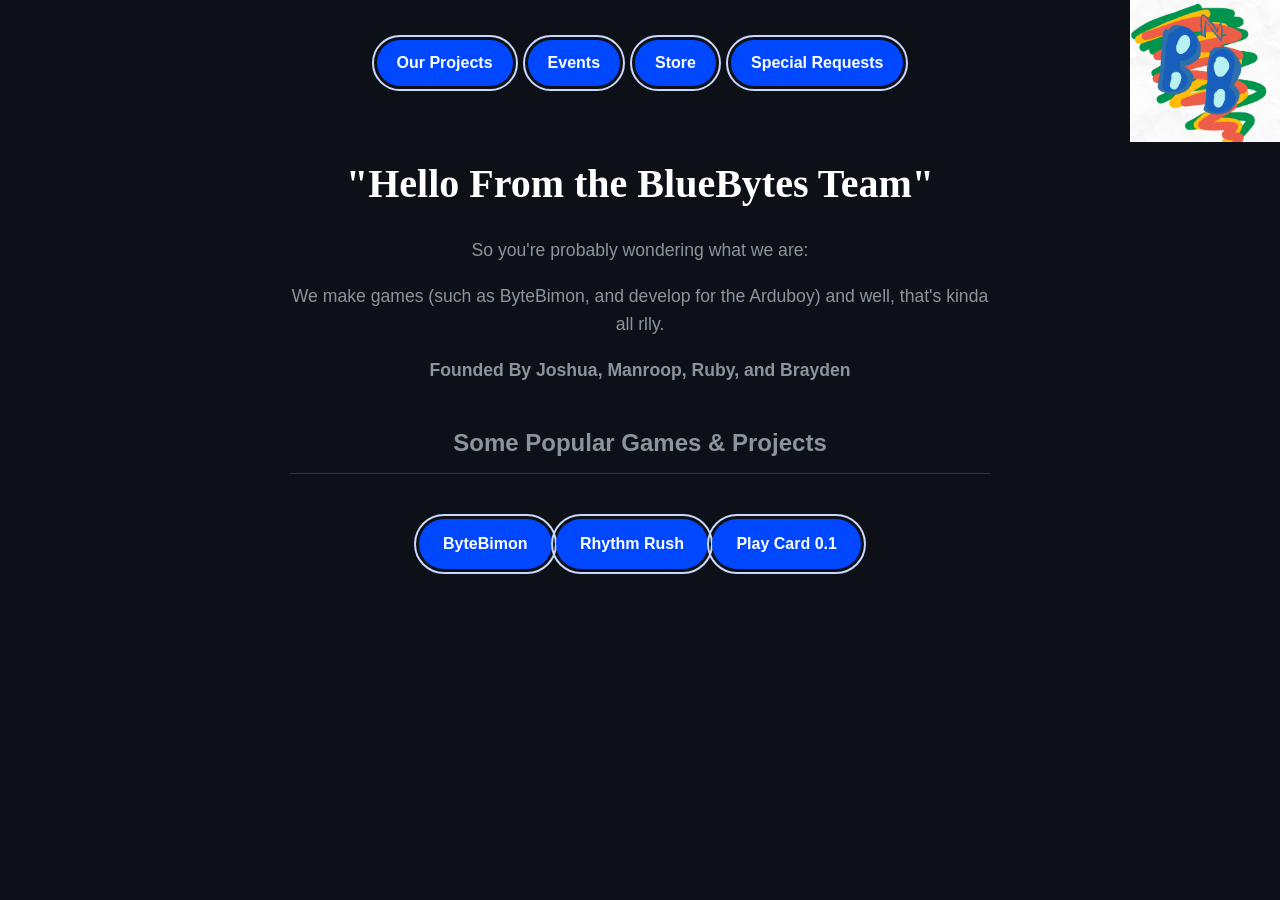
<file: index.html>
<!DOCTYPE html>
<html lang="en">
<head>
    <meta charset="UTF-8">
    <meta name="viewport" content="width=device-width, initial-scale=1.0">
    <title>BlueBytes</title>
    <link rel="stylesheet" href="index.css">
    <style>
      
    </style>
</head>
<body>

    <nav>
        <a class="button2" href="OurProjects.html" target="_blank">Our Projects</a>
        <a class="button2" href="events.html" target="_blank">Events</a>
        <a class="button2" href="store.html" target="_blank">Store</a>
        <a class="button2" href="Requests.html" target="_blank">Special Requests</a>
        
    </nav>
    <img  class="logo" src="Logo.png" alt="A descriptive fallback text for the image">

    <div class="container">
        <h1>"Hello From the BlueBytes Team"</h1>
        <p class="par">So you're probably wondering what we are:</p>
        <p class="par">We make games (such as ByteBimon, and develop for the Arduboy) and well, that's kinda all rlly.</p>
        <p class="par"><strong>Founded By Joshua, Manroop, Ruby, and Brayden</strong></p>
        
        <h2>Some Popular Games & Projects</h2>
        <br>
        <a class="button" href="https://ByteBimon.github.io" target="_blank">ByteBimon</a>
                <a class="button" href="https://BlueNBytes.github.io/RightRhythm/">Rhythm Rush</a>
                <a class="button" href="https://BlueNBytes.github.io/Card-0.1/"> Play Card 0.1</a>
    </div>

</body>
</html>
</file>
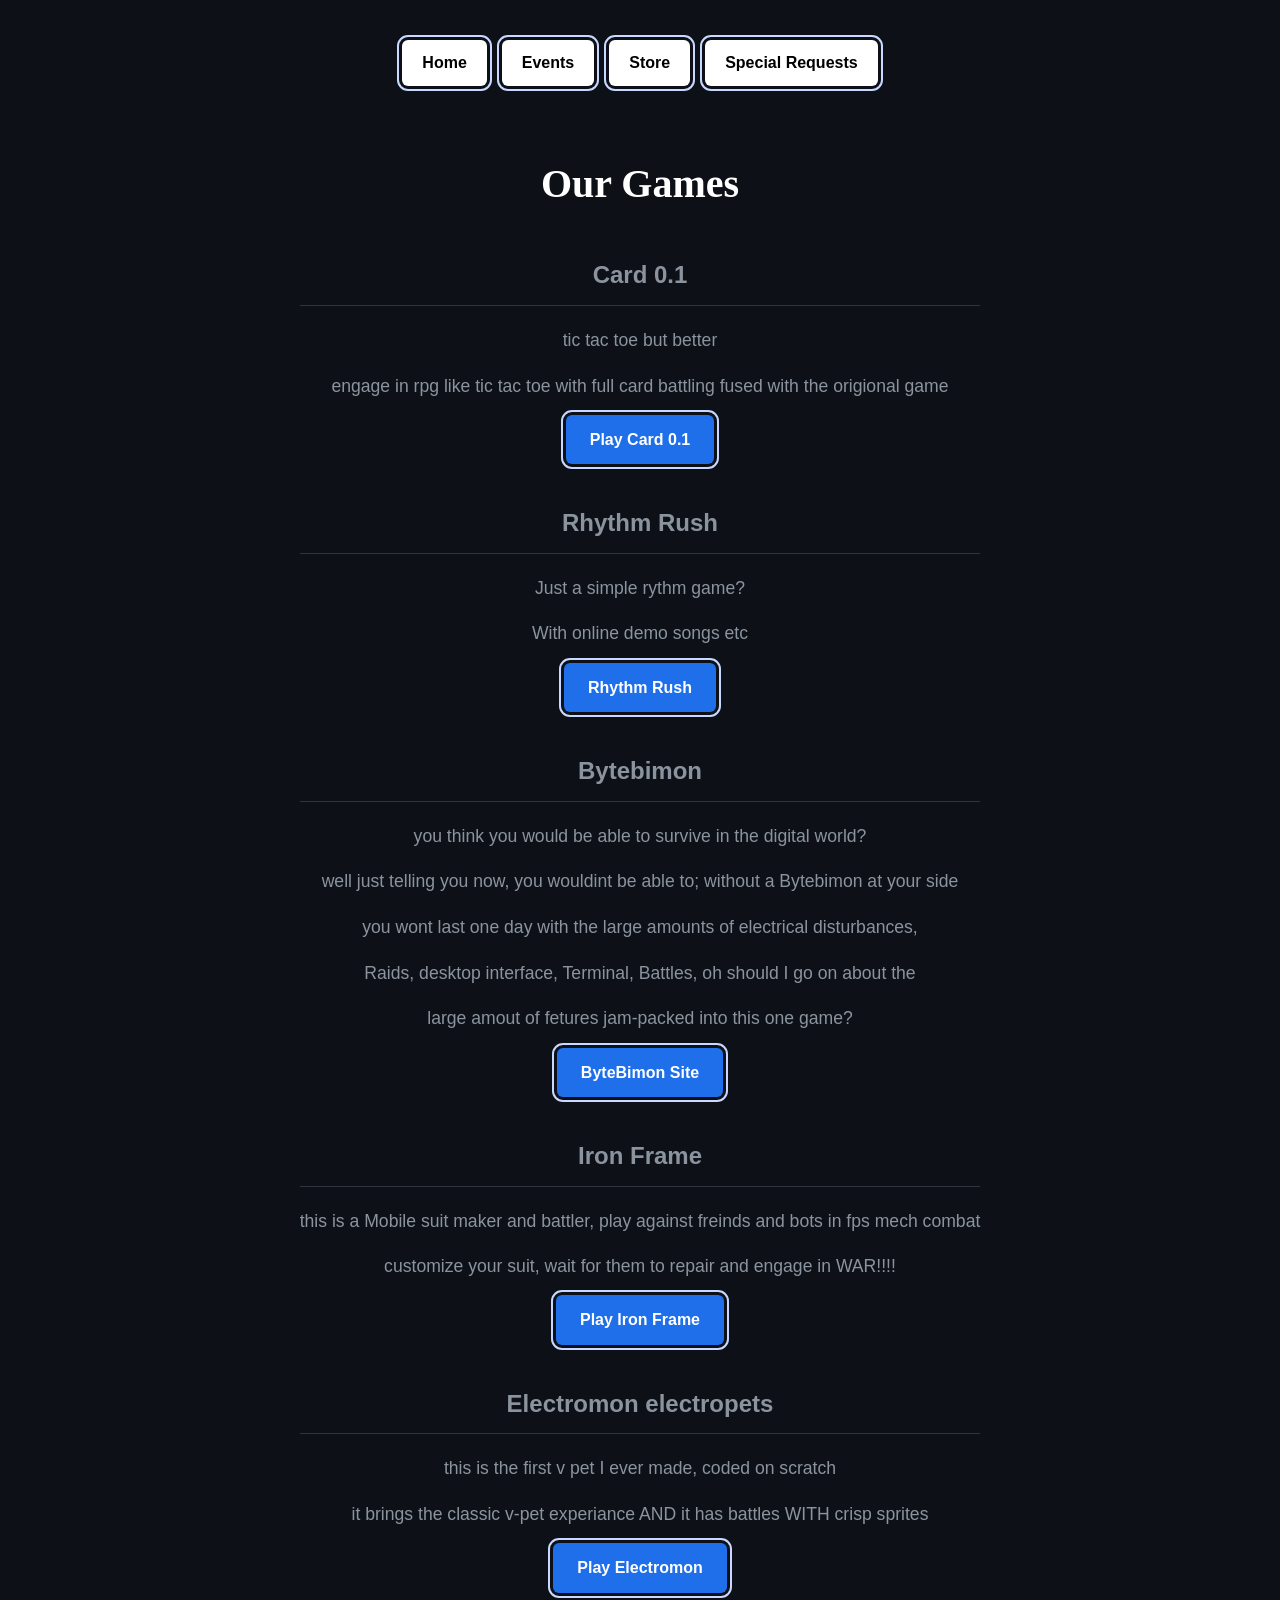
<file: OurProjects.html>
<!DOCTYPE html>
<html lang="en">
<head>
    <meta charset="UTF-8">
    <meta name="viewport" content="width=device-width, initial-scale=1.0">
    <title>Our Projects</title>
    <link rel="stylesheet" href="index.css">
    <style>
        :root {
            --primary-glow: #00ffff;
            --bg-color: #0d1117;
            --card-bg: #161b22;
            --text-main: #f0f6fc;
            --text-muted: #8b949e;
        }

        body {
            background-color: var(--bg-color);
            color: var(--text-main);
            font-family: 'Segoe UI', Roboto, Helvetica, Arial, sans-serif;
            margin: 0;
            padding: 40px 20px;
            display: flex;
            flex-direction: column;
            align-items: center;
            line-height: 1.6;
        }

        nav {
            display: flex;
            gap: 15px;
            margin-bottom: 40px;
            flex-wrap: wrap;
            justify-content: center;
        }

        .button2 {
            display: inline-block;
            padding: 10px 20px;
            background-color: #ffffff;
            color: #000000;
            text-decoration: none;
            border-radius: 6px;
            font-weight: 600;
            font-family: 'Gill Sans', 'Gill Sans MT', Calibri, 'Trebuchet MS', sans-serif;
            transition: background-color 0.2s, transform 0.2s;
        }

        .button2:hover {
            background-color: #e0e0e0;
            transform: translateY(-2px);
        }

        .container {
            max-width: 700px;
            text-align: center;
        }

        h1 {
            font-size: 2.5rem;
            margin-bottom: 20px;
            color: #ffffff;
        }

        h3 {
            font-size: 1.5rem;
            margin-top: 40px;
            margin-bottom: 20px;
            color: var(--text-muted);
            border-bottom: 1px solid #30363d;
            padding-bottom: 10px;
        }

        .par {
            font-size: 1.1rem;
            color: var(--text-muted);
            margin-bottom: 15px;
        }

        .button {
            display: inline-block;
            padding: 12px 24px;
            background-color: #1f6feb;
            color: white;
            text-decoration: none;
            border-radius: 6px;
            font-weight: 600;
            transition: background-color 0.2s, transform 0.2s;
        }

        .button:hover {
            background-color: #388bfd;
            transform: translateY(-2px);
        }
    </style>
</head>
<body>

    <nav>
        <a class="button2" href="index.html">Home</a>
        <a class="button2" href="events.html">Events</a>
        <a class="button2" href="store.html">Store</a>
        <a class="button2" href="Requests.html">Special Requests</a>
    </nav>

    <div class="container">
        <h1>Our Games</h1>

        <h3>Card 0.1</h3>
<p class="par"> tic tac toe but better</p>
<p class="par"> engage in rpg like tic tac toe with full card battling fused with the origional game</p>
<a class="button" href="https://BlueNBytes.github.io/Card-0.1/"> Play Card 0.1</a>

        <h3> Rhythm Rush</h3>
        <p class="par">Just a simple rythm game?</p>
        <p class="par">With online demo songs etc</p>
        <a class="button" href="https://BlueNBytes.github.io/RightRhythm/">Rhythm Rush</a>
              
        <h3>Bytebimon</h3>
        <p class="par">you think you would be able to survive in the digital world?</p>
        <p class="par">well just telling you now, you wouldint be able to; without a Bytebimon at your side</p>
        <p class="par">you wont last one day with the large amounts of electrical disturbances,</p>
        <p class="par">Raids, desktop interface, Terminal, Battles, oh should I go on about the</p>
        <p class="par">large amout of fetures jam-packed into this one game?</p>
        <a class="button" href="https://BlueNBytes.github.io" target="_blank">ByteBimon Site</a>

        <h3>Iron Frame</h3>
        <p class="par">this is a Mobile suit maker and battler, play against freinds and bots in fps mech combat</p>
        <p class="par">customize your suit, wait for them to repair and engage in WAR!!!!</p>
        <a class="button" href="https://BlueNBytes.github.io/IronFrame" target="_blank">Play Iron Frame</a>

        <h3>Electromon electropets</h3>
        <p class="par">this is the first v pet I ever made, coded on scratch</p>
        <p class="par">it brings the classic v-pet experiance AND it has battles WITH crisp sprites</p>
        <a class="button" href="https://scratch.mit.edu/projects/1222092890/" target="_blank">Play Electromon</a>
    </div>

</body>
</html>
</file>
<file: index.css>
.par {
    color: white;
    font-size: 20px;
}

.h_1_1 {
    color: lightblue;
}

.logo {
  width: 150px;  /* Changes width to 300 pixels */
  height: auto;  /* Maintains original proportions */
  position: absolute; /* Removes the image from normal document flow */
  top: 0;             /* Aligns it perfectly to the top edge */
  right: 0;           /* Aligns it perfectly to the right edge */

}

.button {
    display: inline-block;
    padding: 12px 24px;
     background-color: #1f6feb;
    color: white;
    text-decoration: none;
    border-radius: 6px;
    font-weight: 600;
    transition: background-color 0.2s, transform 0.2s;
    border-radius: 50px;
    color: white;
    background-color: rgb(0, 72, 255);
    outline: 2px solid #c8d8fe; /* Green outline on focus */
    outline-offset: 3px;
    
}

.button2{
    display: inline-block;
    padding: 10px 20px;
    background-color: #ffffff;
    color: #000000;
    text-decoration: none;
    border-radius: 6px;
    font-weight: 600;
    font-family: 'Gill Sans', 'Gill Sans MT', Calibri, 'Trebuchet MS', sans-serif;
    transition: background-color 0.2s, transform 0.2s;
    border-radius: 100px;
    color: white;
    background-color: rgb(0, 72, 255);
    outline: 2px solid #c8d8fe; /* Green outline on focus */
    outline-offset: 3px;
    
}
  :root {
            --primary-glow: #00ffff;
            --bg-color: #0d1117;
            --card-bg: #161b22;
            --text-main: #f0f6fc;
            --text-muted: #8b949e;
        }

        body {
            background-color: var(--bg-color);
            color: var(--text-main);
            font-family: 'Segoe UI', Roboto, Helvetica, Arial, sans-serif;
            margin: 0;
            padding: 40px 20px;
            display: flex;
            flex-direction: column;
            align-items: center;
            line-height: 1.6;
        }

        nav {
            display: flex;
            gap: 15px;
            margin-bottom: 40px;
            flex-wrap: wrap;
            justify-content: center;
        }


        .button2:hover {
            background-color: #6089f1;
            transform: translateY(-2px);
        }

        .container {
            max-width: 700px;
            text-align: center;
        }

        h1 {
            font-size: 2.5rem;
            margin-bottom: 20px;
            color: #ffffff;
             font-family: "Handwriting", cursive; /* Use a handwriting font */
        }

        h2 {
            font-size: 1.5rem;
            margin-top: 40px;
            margin-bottom: 20px;
            color: var(--text-muted);
            border-bottom: 1px solid #30363d;
            padding-bottom: 10px;
        }

        .par {
            font-size: 1.1rem;
            color: var(--text-muted);
            margin-bottom: 15px;
            font-family: "Permanent Marker", cursive, sans-serif; /* Use a handwriting font */
        }
        



        .button:hover {
            background-color: #388bfd;
            transform: translateY(-2px);
        }
</file>
